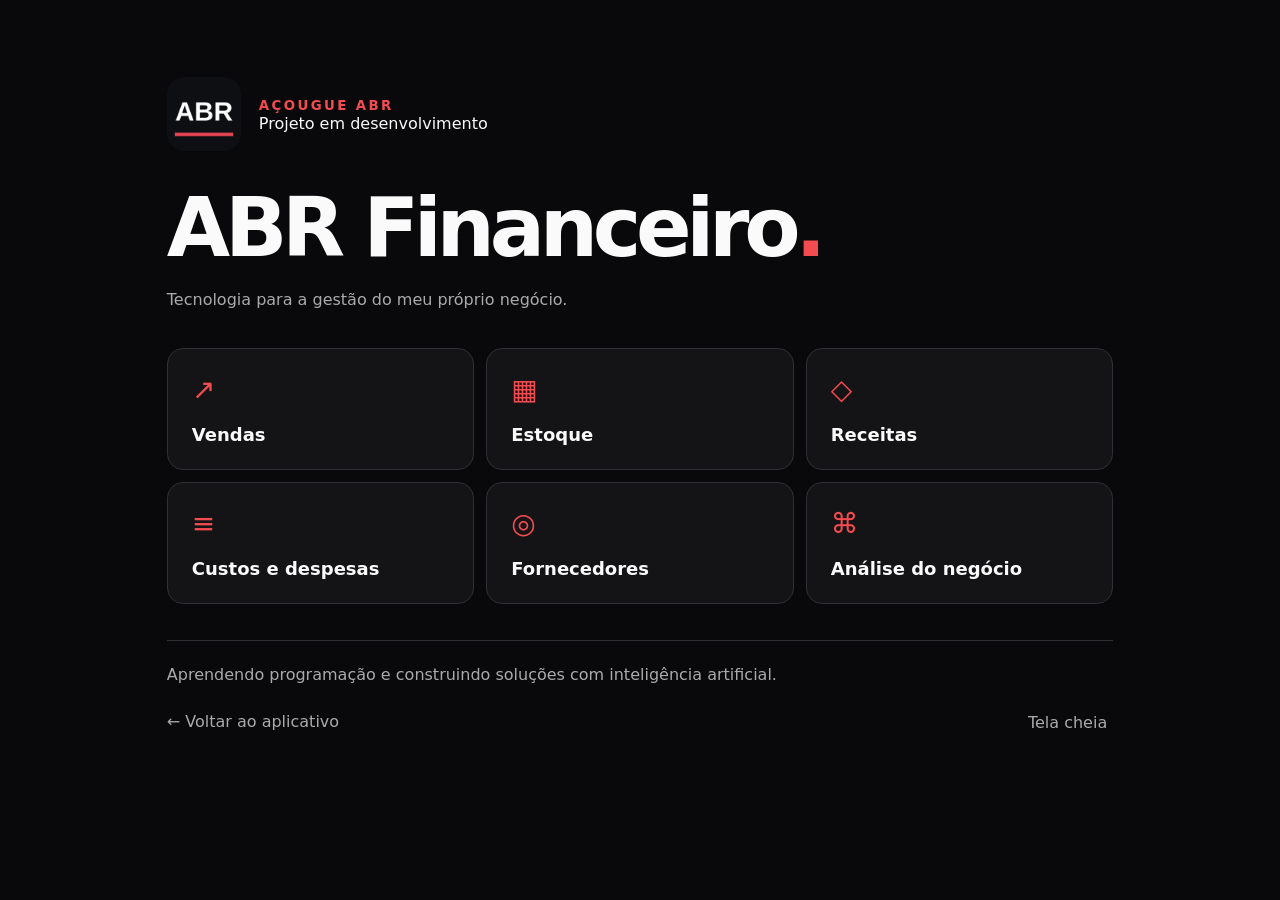
<file: apresentacao.html>
<!doctype html><html lang="pt-BR"><head><meta charset="utf-8"><meta name="viewport" content="width=device-width,initial-scale=1"><title>ABR Financeiro — Apresentação</title><style>*{box-sizing:border-box}body{margin:0;background:#09090b;color:#fafafa;font:16px system-ui,sans-serif}main{max-width:1100px;margin:auto;padding:clamp(24px,6vw,80px)}header{display:flex;align-items:center;gap:18px}img{width:74px;border-radius:18px}small{color:#f24b50;letter-spacing:.18em;font-weight:700}h1{font-size:clamp(38px,7vw,82px);letter-spacing:-.065em;line-height:1;margin:36px 0 18px}p{color:#aaa;line-height:1.6}section{display:grid;grid-template-columns:repeat(3,1fr);gap:12px;margin:36px 0}article{border:1px solid #303035;border-radius:16px;padding:24px;background:#141416}article b{display:block;margin-top:18px;font-size:18px}article span{color:#f24b50;font-size:28px}footer{border-top:1px solid #303035;padding-top:24px;color:#aaa}a,button{color:#aaa;background:none;border:0;font:inherit;text-decoration:none;cursor:pointer}nav{display:flex;justify-content:space-between;margin-top:28px}@media(max-width:650px){section{grid-template-columns:repeat(2,1fr)}article{padding:16px}}@media print{nav{display:none}}</style></head><body><main><header><img src="icon-192.png" alt="ABR"><div><small>AÇOUGUE ABR</small><div>Projeto em desenvolvimento</div></div></header><h1>ABR Financeiro<span style="color:#f24b50">.</span></h1><p>Tecnologia para a gestão do meu próprio negócio.</p><section><article><span>↗</span><b>Vendas</b></article><article><span>▦</span><b>Estoque</b></article><article><span>◇</span><b>Receitas</b></article><article><span>≡</span><b>Custos e despesas</b></article><article><span>◎</span><b>Fornecedores</b></article><article><span>⌘</span><b>Análise do negócio</b></article></section><footer>Aprendendo programação e construindo soluções com inteligência artificial.</footer><nav><a href="index.html">← Voltar ao aplicativo</a><button onclick="document.documentElement.requestFullscreen?.().catch(()=>{})">Tela cheia</button></nav></main></body></html>
</file>
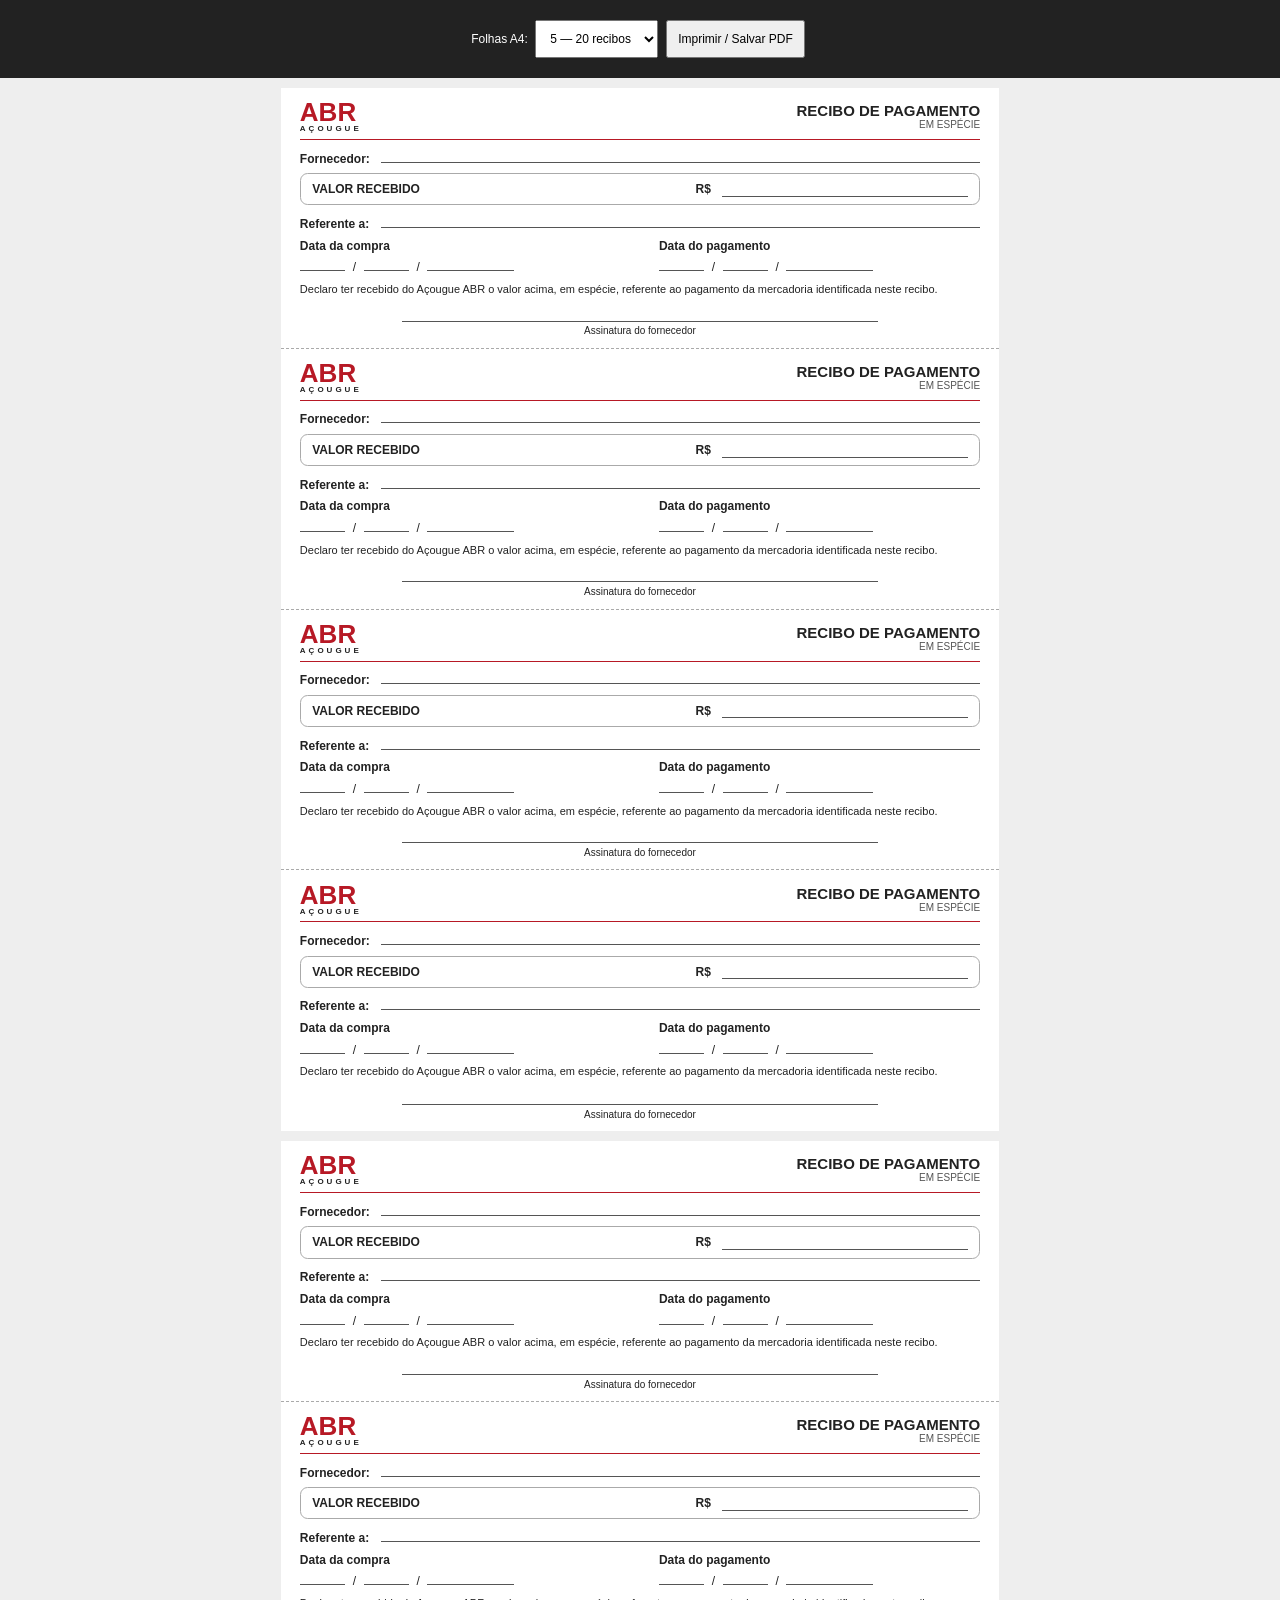
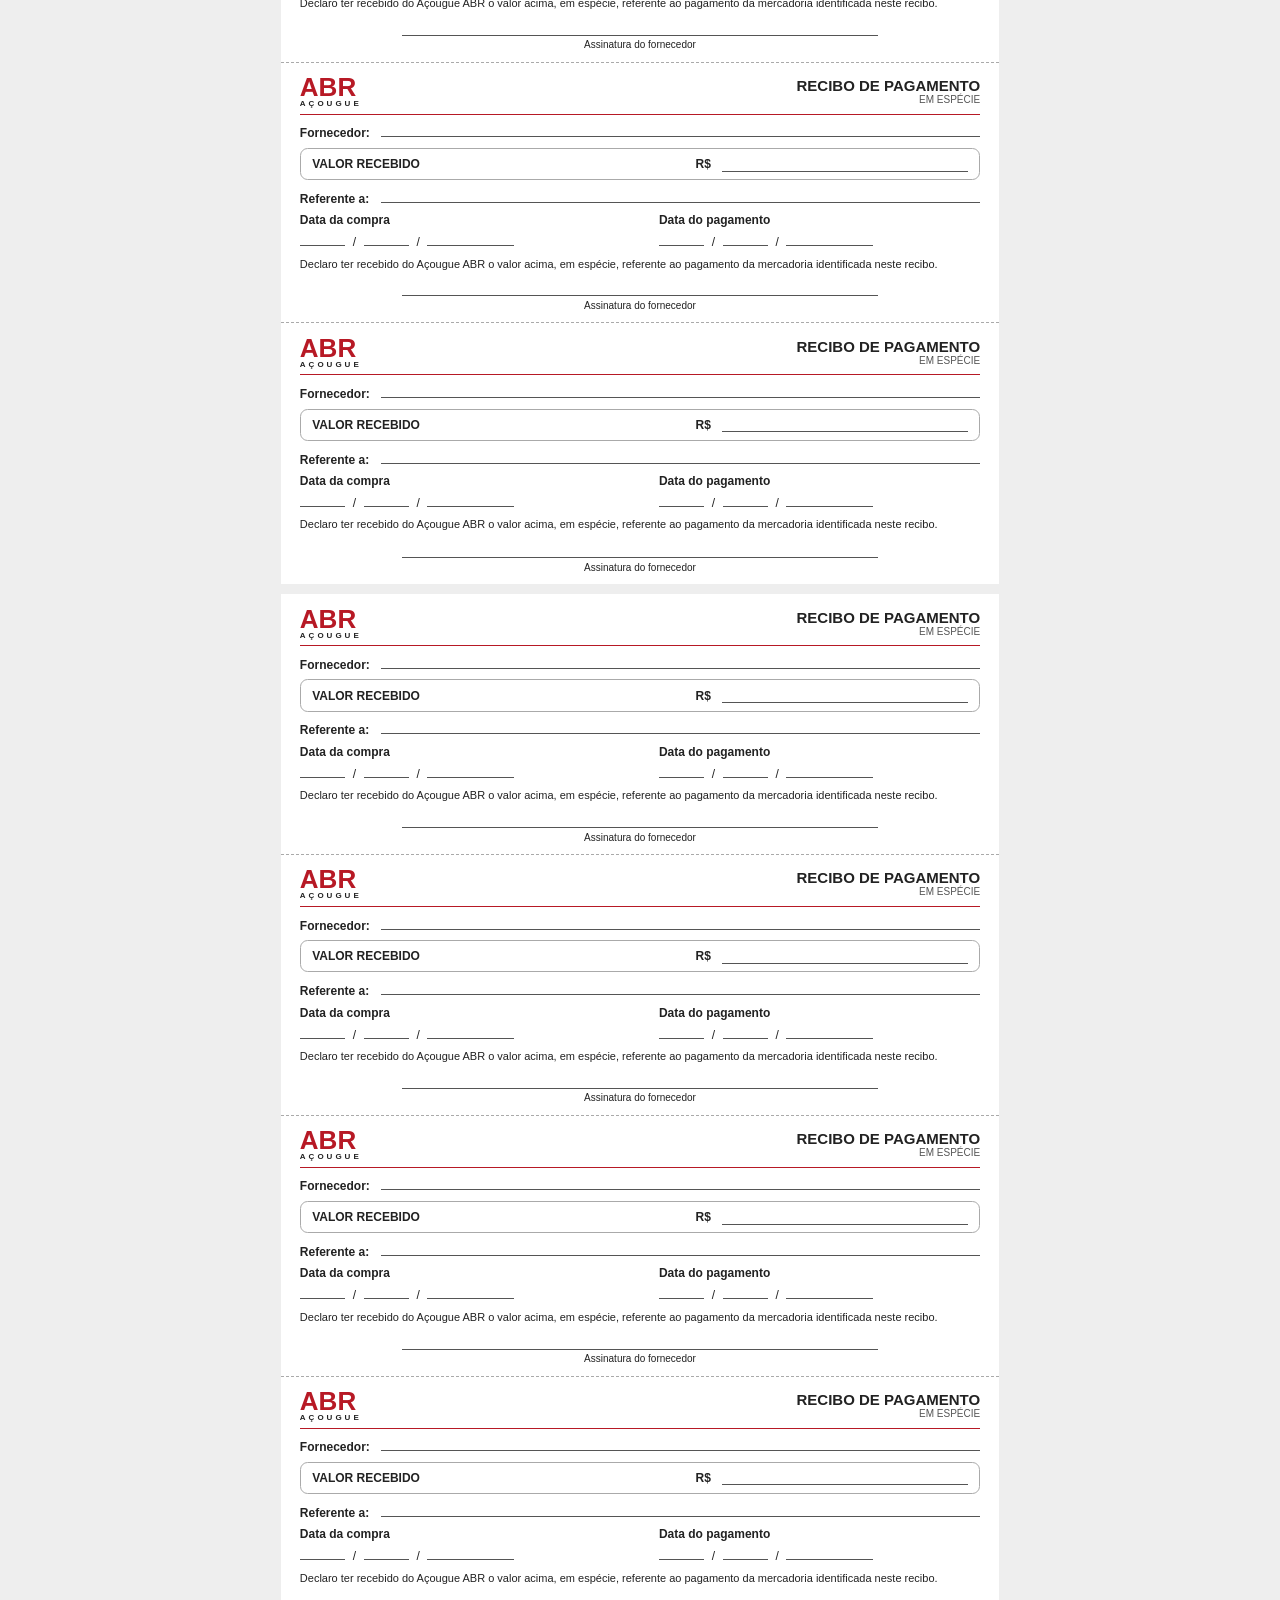
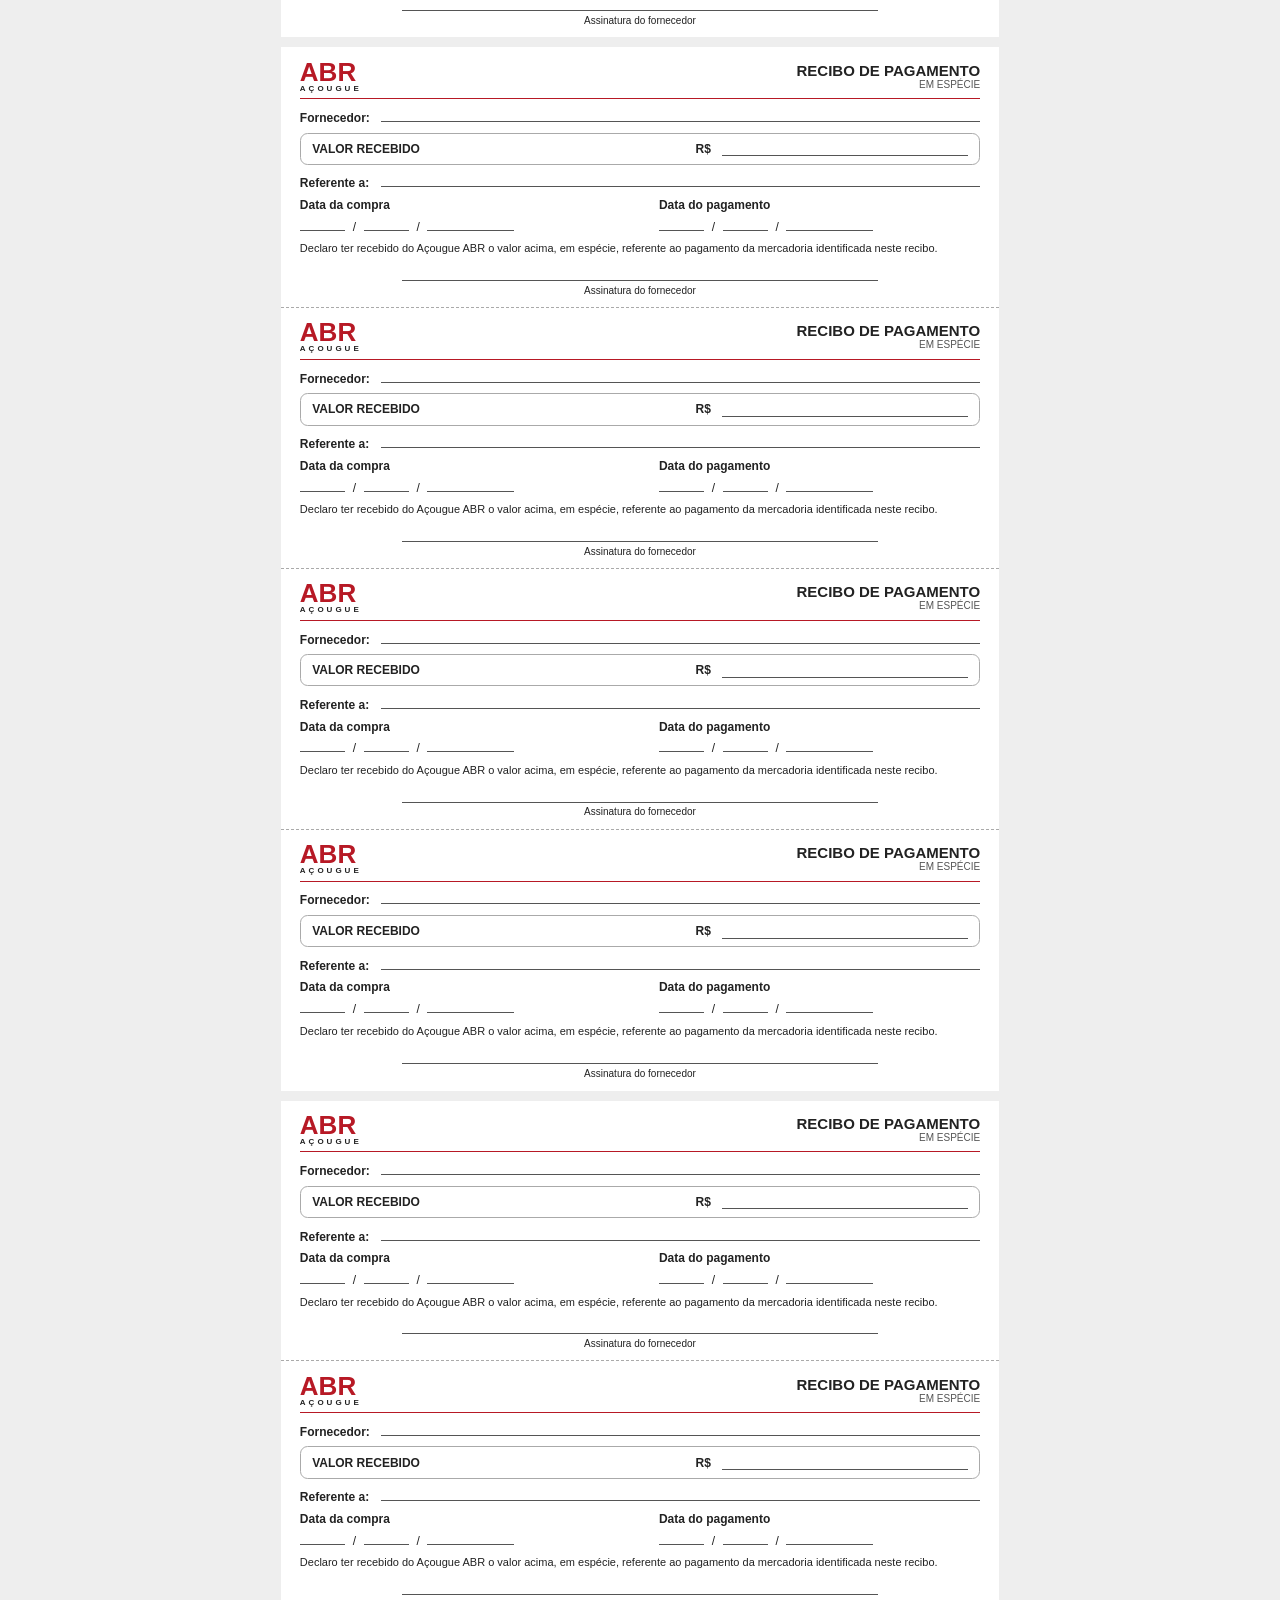
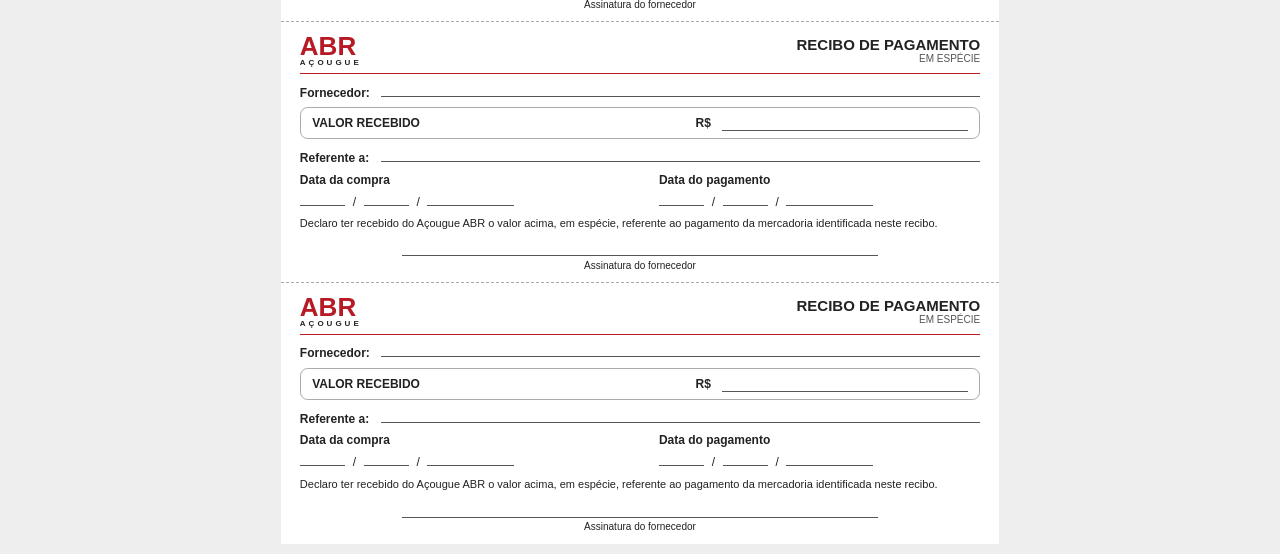
<file: recibos.html>
<!doctype html><html lang="pt-BR"><head><meta charset="utf-8"><meta name="viewport" content="width=device-width,initial-scale=1"><title>ABR — Recibos em espécie</title><style>
*{box-sizing:border-box}body{margin:0;font:12px Arial,sans-serif;color:#222;background:#eee}.toolbar{padding:16px;text-align:center;background:#222;color:white;position:sticky;top:0}.toolbar button,.toolbar select{font:inherit;padding:10px;margin:4px}.sheet{width:190mm;margin:10px auto;background:white}.receipt{height:69mm;padding:3mm 5mm;border-bottom:1px dashed #aaa;display:flex;flex-direction:column;gap:2mm}.receipt:last-child{border-bottom:0}header{display:flex;justify-content:space-between;align-items:center;border-bottom:1.5px solid #b71925;padding-bottom:1.5mm}.brand{font-size:26px;font-weight:900;color:#b71925;line-height:1}.brand small{display:block;font-size:8px;letter-spacing:3px;color:#222}.heading{text-align:right;font-size:15px;font-weight:bold}.heading small{display:block;font-size:10px;color:#555;font-weight:normal}.field{display:flex;align-items:baseline;gap:3mm}.line{flex:1;border-bottom:1px solid #555;height:4mm}.value{display:flex;align-items:center;gap:3mm;border:1px solid #aaa;border-radius:2mm;padding:2mm 3mm;font-weight:bold}.value .line{max-width:65mm}.value span:first-child{margin-right:auto}.dates{display:flex;gap:10mm}.dates>div{flex:1}.date{display:flex;gap:2mm;align-items:baseline;margin-top:1mm}.date i{width:12mm;height:4mm;border-bottom:1px solid #555}.date i:last-child{width:23mm}.declaration{font-size:11px;margin:0;line-height:1.3}.signature{margin:auto auto 0;width:70%;border-top:1px solid #555;text-align:center;padding-top:1mm;font-size:10px}@page{size:A4 portrait;margin:10mm}@media print{body{background:white}.toolbar{display:none}.sheet{margin:0;width:100%;break-after:page}.sheet:last-child{break-after:auto}.receipt{break-inside:avoid;height:69mm}}@media screen and (max-width:740px){.sheet{width:100%;min-width:340px}.receipt{padding:3mm}.dates{gap:3mm}.date i{width:8mm}.date i:last-child{width:15mm}}
</style></head><body><div class="toolbar"><label>Folhas A4: <select id="pages"><option value="1">1 — 4 recibos</option><option value="2">2 — 8 recibos</option><option value="3">3 — 12 recibos</option><option value="4">4 — 16 recibos</option><option value="5" selected>5 — 20 recibos</option></select></label><button id="print">Imprimir / Salvar PDF</button></div><main id="sheets"></main><template id="receipt"><article class="receipt"><header><div class="brand">ABR<small>AÇOUGUE</small></div><div class="heading">RECIBO DE PAGAMENTO<small>EM ESPÉCIE</small></div></header><div class="field"><b>Fornecedor:</b><span class="line"></span></div><div class="value"><span>VALOR RECEBIDO</span><span>R$</span><span class="line"></span></div><div class="field"><b>Referente a:</b><span class="line"></span></div><div class="dates"><div><b>Data da compra</b><div class="date"><i></i>/<i></i>/<i></i></div></div><div><b>Data do pagamento</b><div class="date"><i></i>/<i></i>/<i></i></div></div></div><p class="declaration">Declaro ter recebido do Açougue ABR o valor acima, em espécie, referente ao pagamento da mercadoria identificada neste recibo.</p><div class="signature">Assinatura do fornecedor</div></article></template><script>const pages=document.getElementById('pages'),root=document.getElementById('sheets'),tpl=document.getElementById('receipt');function render(){root.replaceChildren();for(let i=0;i<Number(pages.value);i++){const sheet=document.createElement('section');sheet.className='sheet';for(let j=0;j<4;j++)sheet.append(tpl.content.cloneNode(true));root.append(sheet)}}pages.onchange=render;document.getElementById('print').onclick=()=>window.print();render();</script></body></html>
</file>
